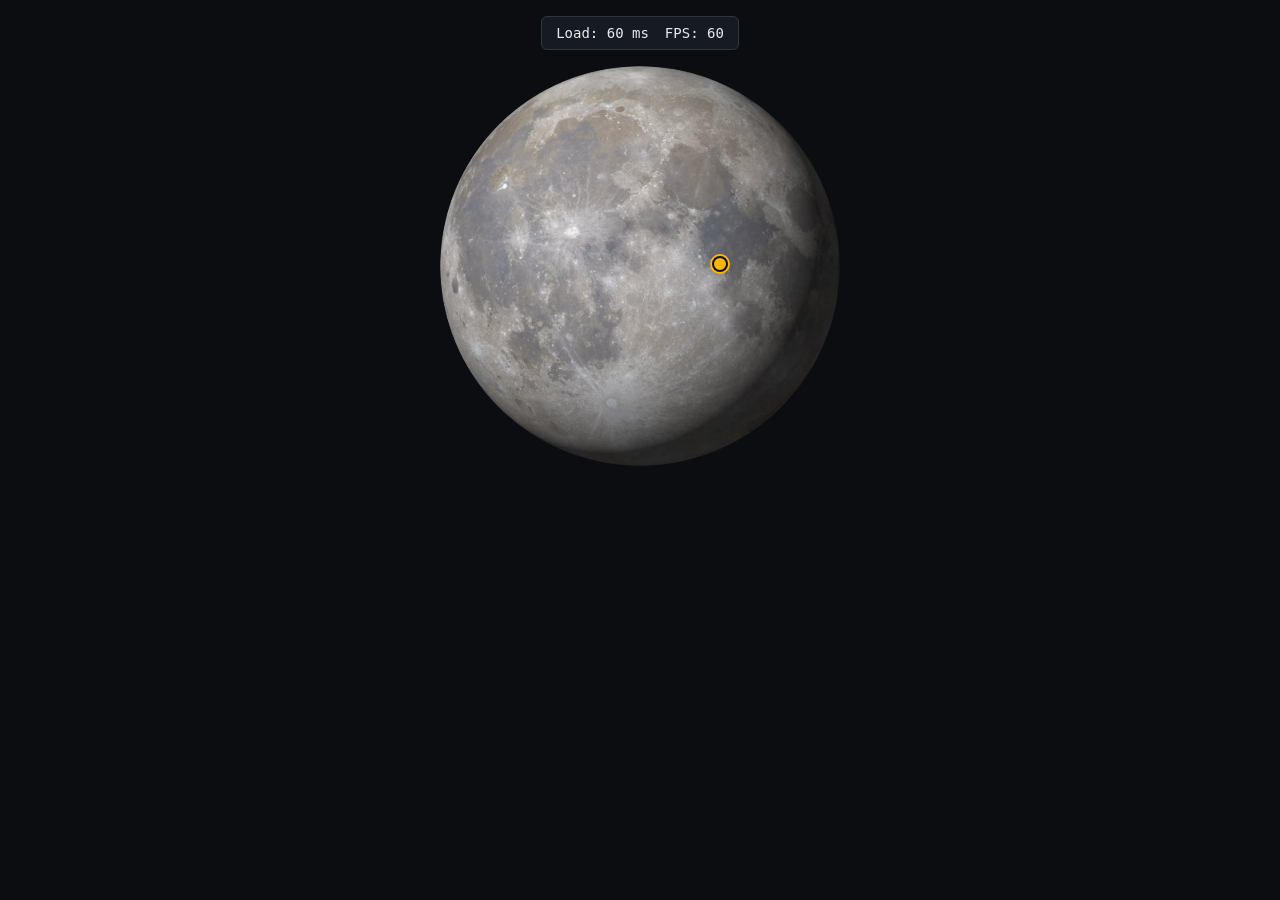
<file: spike/flat.html>
<!DOCTYPE html>
<html lang="en">
<head>
  <meta charset="UTF-8">
  <meta name="viewport" content="width=device-width, initial-scale=1.0">
  <title>Ghost Rovers Spike: Flat Moon Disk</title>
  <style>
    *, *::before, *::after {
      box-sizing: border-box;
    }
    body {
      margin: 0;
      min-height: 100vh;
      background: #0b0d10;
      color: #e8eaed;
      font-family: system-ui, -apple-system, sans-serif;
      display: flex;
      flex-direction: column;
      align-items: center;
      padding: 16px;
    }
    .metrics {
      background: #161b22;
      border: 1px solid #30363d;
      border-radius: 6px;
      padding: 8px 14px;
      font-family: ui-monospace, SFMono-Regular, Menlo, Consolas, monospace;
      font-size: 14px;
      margin-bottom: 16px;
      display: flex;
      gap: 16px;
      flex-wrap: wrap;
    }
    .error-banner {
      display: none;
      background: #3d1418;
      border: 2px solid #f85149;
      color: #ffdcd7;
      padding: 12px 16px;
      border-radius: 6px;
      max-width: 400px;
      margin-bottom: 16px;
      font-size: 14px;
    }
    .moon-stage {
      position: relative;
      width: 400px;
      height: 400px;
      max-width: 100%;
      aspect-ratio: 1 / 1;
      border-radius: 50%;
    }
    .moon-img {
      width: 100%;
      height: 100%;
      border-radius: 50%;
      display: block;
      object-fit: cover;
      user-select: none;
      -webkit-user-drag: none;
    }
    .marker-btn {
      position: absolute;
      left: 69.91%;
      top: 49.41%;
      transform: translate(-50%, -50%);
      width: 44px;
      height: 44px;
      padding: 0;
      border: none;
      background: transparent;
      cursor: pointer;
      display: flex;
      align-items: center;
      justify-content: center;
      border-radius: 50%;
    }
    .marker-dot {
      width: 16px;
      height: 16px;
      border-radius: 50%;
      background: #ffb703;
      border: 2px solid #0b0d10;
      box-shadow: 0 0 0 2px #ffb703;
      pointer-events: none;
    }
    .marker-btn:focus-visible {
      outline: 3px solid #58a6ff;
      outline-offset: 2px;
    }
    .card {
      margin-top: 16px;
      width: 100%;
      max-width: 400px;
      background: #161b22;
      border: 1px solid #ffb703;
      border-radius: 8px;
      padding: 14px 16px;
      display: flex;
      align-items: flex-start;
      justify-content: space-between;
      gap: 12px;
    }
    .card[hidden] {
      display: none;
    }
    .card-text {
      margin: 0;
      font-size: 16px;
      line-height: 1.45;
    }
    .close-btn {
      min-width: 44px;
      min-height: 44px;
      background: #21262d;
      color: #e8eaed;
      border: 1px solid #30363d;
      border-radius: 6px;
      font-size: 14px;
      cursor: pointer;
      flex-shrink: 0;
    }
    .close-btn:focus-visible {
      outline: 3px solid #58a6ff;
      outline-offset: 2px;
    }
    @media (prefers-reduced-motion: reduce) {
      *, *::before, *::after {
        animation: none !important;
        transition: none !important;
      }
    }
  </style>
</head>
<body>
  <div class="metrics" role="status" aria-live="off">
    <span id="load-readout">Load: measuring...</span>
    <span id="fps-readout">FPS: --</span>
  </div>

  <div id="error-box" class="error-banner" role="alert"></div>

  <div class="moon-stage">
    <img
      id="moon-img"
      class="moon-img"
      alt="Near side of the Moon"
    >
    <button
      id="apollo11-marker"
      class="marker-btn"
      type="button"
      aria-label="Apollo 11 landing site"
      aria-expanded="false"
      aria-controls="info-card"
    >
      <span class="marker-dot" aria-hidden="true"></span>
    </button>
  </div>

  <section id="info-card" class="card" role="region" aria-label="Site details" hidden>
    <p id="card-body" class="card-text"></p>
    <button id="close-card" class="close-btn" type="button" aria-label="Close card">Close</button>
  </section>

  <script type="module">
    const loadReadout = document.getElementById('load-readout');
    const fpsReadout = document.getElementById('fps-readout');
    const errorBox = document.getElementById('error-box');
    const moonImg = document.getElementById('moon-img');
    const markerBtn = document.getElementById('apollo11-marker');
    const card = document.getElementById('info-card');
    const cardBody = document.getElementById('card-body');
    const closeBtn = document.getElementById('close-card');

    const CARD_COPY = 'Laser Mirror. Landed July 20, 1969. Still answers when scientists shine a laser at it.';

    function showError(msg) {
      errorBox.textContent = msg;
      errorBox.style.display = 'block';
    }

    function openCard() {
      cardBody.textContent = CARD_COPY;
      card.hidden = false;
      markerBtn.setAttribute('aria-expanded', 'true');
    }

    function closeCard() {
      if (!card.hidden) {
        card.hidden = true;
        markerBtn.setAttribute('aria-expanded', 'false');
        markerBtn.focus();
      }
    }

    markerBtn.addEventListener('click', () => {
      if (card.hidden) {
        openCard();
      } else {
        closeCard();
      }
    });

    closeBtn.addEventListener('click', closeCard);

    window.addEventListener('keydown', (e) => {
      if (e.key === 'Escape' && !card.hidden) {
        closeCard();
      }
    });

    async function loadMoon() {
      try {
        moonImg.src = '../assets/nasa/moon_nearside.webp';
        await new Promise((resolve, reject) => {
          if (moonImg.complete && moonImg.naturalWidth > 0) {
            resolve();
            return;
          }
          moonImg.addEventListener('load', resolve, { once: true });
          moonImg.addEventListener('error', () => reject(new Error('Failed to load moon_nearside.webp')), { once: true });
        });
        const ms = Math.round(performance.now());
        loadReadout.textContent = 'Load: ' + ms + ' ms';
      } catch (err) {
        loadReadout.textContent = 'Load: FAILED';
        showError('Error loading Moon image: ' + (err && err.message ? err.message : String(err)));
      }
    }

    loadMoon();

    let frameCount = 0;
    let lastTime = performance.now();
    function tick(now) {
      frameCount++;
      const elapsed = now - lastTime;
      if (elapsed >= 500) {
        const fps = Math.round((frameCount * 1000) / elapsed);
        fpsReadout.textContent = 'FPS: ' + fps;
        frameCount = 0;
        lastTime = now;
      }
      requestAnimationFrame(tick);
    }
    requestAnimationFrame(tick);
  </script>
</body>
</html>
</file>
